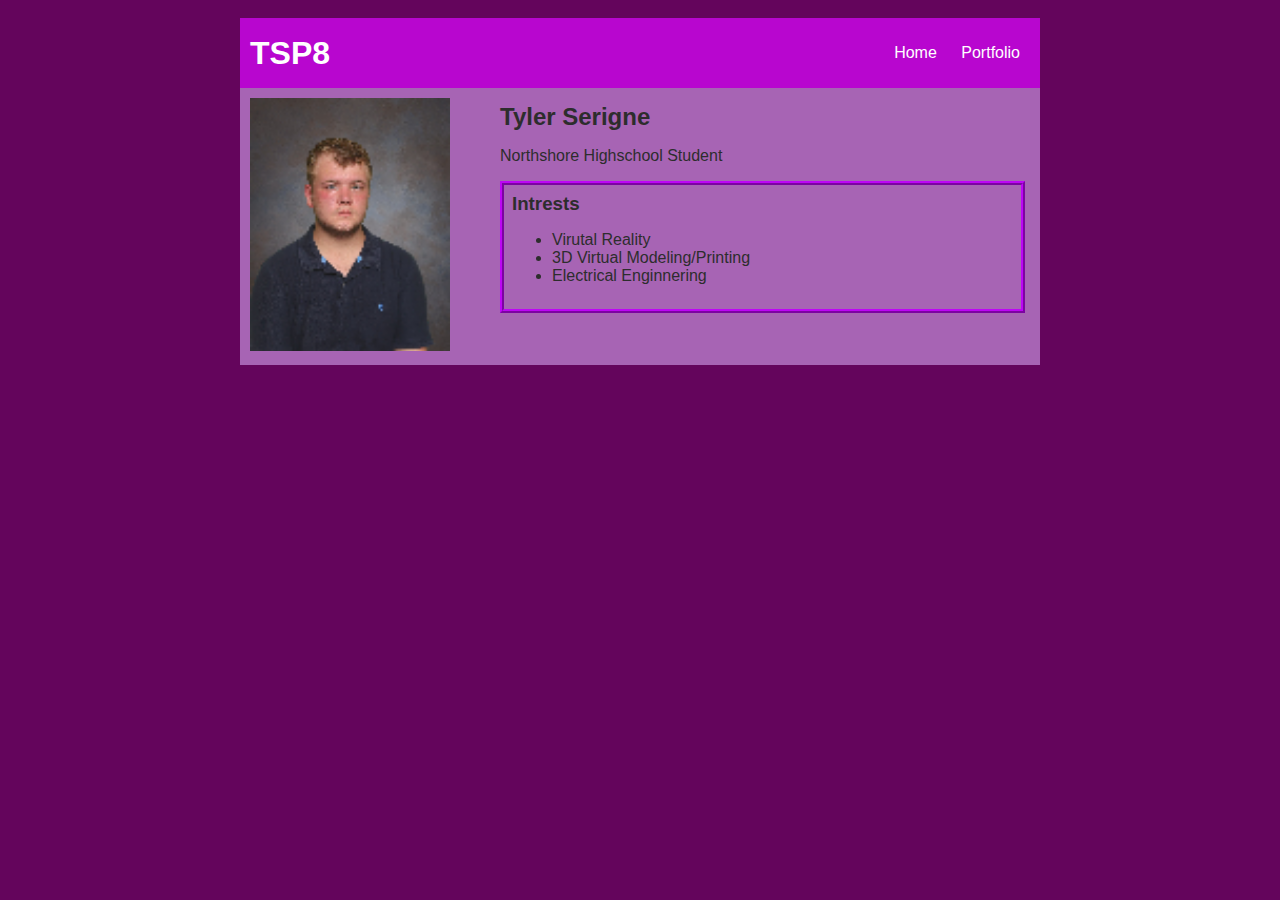
<file: index.html>
<!DOCTYPE HTML>
<html>
    <head>
<!--Page Name-->
       <title>TSP8</title>
    </head>
    <style>
        body {
            background: rgb(100, 5, 92);
            color: rgb(45, 45, 45);
            padding: 10px;
            font-family: arial;
        }
        #all-contents {
            max-width: 800px;
            margin: auto;
        }
    
        /* navigation menu */
        nav {
            background: rgb(184, 6, 207);
            margin: 0 auto;
            display: flex;
            padding: 10px;
        }
        h1 {
            display: flex;
            align-items: center;
            color: rgb(255, 255, 255);
            flex: 1;
            margin: 0;
        }
        #nav-ul {
            list-style-image: none;
        }
        .nav-li {
            display: inline-block;
            padding: 0 10px;
        }
        a {
            text-decoration: none;
            color: #fff;
        }
    
        /* main container area beneath menu */
        main {
            background: rgb(167, 100, 180);
            display: flex;
        }
        .sidebar {
            margin-right: 25px;
            padding: 10px;
        }
        .sidebar-img {
            width: 200px;
        }
        .content {
            flex: 1;
            padding: 15px;
        }
        #interests {
            border: 4px rgb(189, 6, 245) ridge;
            padding: 8px;
        }
        h2, h3 {
            margin: 0px;
        }
    </style>
    
    <body>
<!-- Content -->
        <div id="all-contents">
            

            <nav>
                <h1>TSP8</h1>
                <ul id="nav-ul" >
                    <li class="nav-li">
                        <a href="index.html"> Home </a>
                    </li>
                    <li class="nav-li">
                        <a href="portfolio.html"> Portfolio </a>
                    </li>
                </ul>

            </nav>
            <main>

                <!--Sidebar-->
                <div class = "sidebar">
                    <img class="sidebar-img" src= "images/PictureServlet.png">
                    

                </div>
                <!--Content Section-->
                <div class="content">
                    <h2>Tyler Serigne</h2>
                    <p>Northshore Highschool Student</p>
                        <!--Interests-->
                        <div id="interests">
                            <h3>Intrests</h3>
                            <ul>
                                <li>Virutal Reality</li>
                                <li>3D Virtual Modeling/Printing</li>
                                <li>Electrical Enginnering</li>
                            </ul>
                        </div>
                </div>

            

            </main>
        </div>
    </body>
</html>
</file>
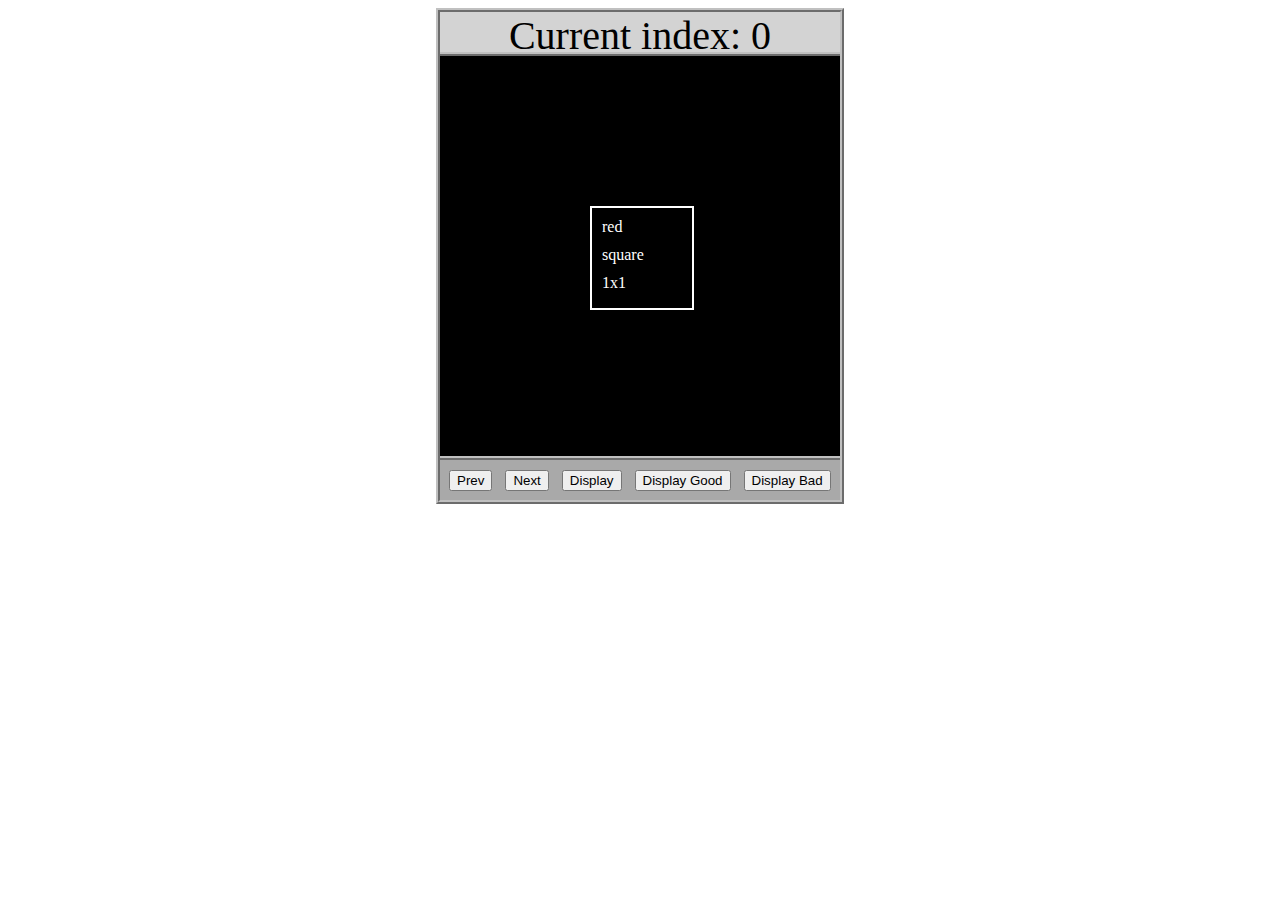
<file: asd-projects/data-shapes/index.html>
<!DOCTYPE html>
<html>
  <head>
    <meta charset="utf-8" />
    <meta name="viewport" content="width=device-width" />
    <title>Data Shapes</title>
    <link rel="stylesheet" href="index.css" />
    <script src="https://code.jquery.com/jquery-3.1.0.js"></script>
    <script src="index.js"></script>
  </head>
  <body>
    <div id="board">
      <div id="info-bar">Current index: 0</div>
      <div id="shape-container">
        <div id="shape"></div>
      </div>
      <div id="button-box">
        <button id="cycle-left">Prev</button>
        <button id="cycle-right">Next</button>
        <button id="execute1">Display</button>
        <button id="execute2">Display Good</button>
        <button id="execute3">Display Bad</button>
      </div>
    </div>
  </body>
</html>
</file>
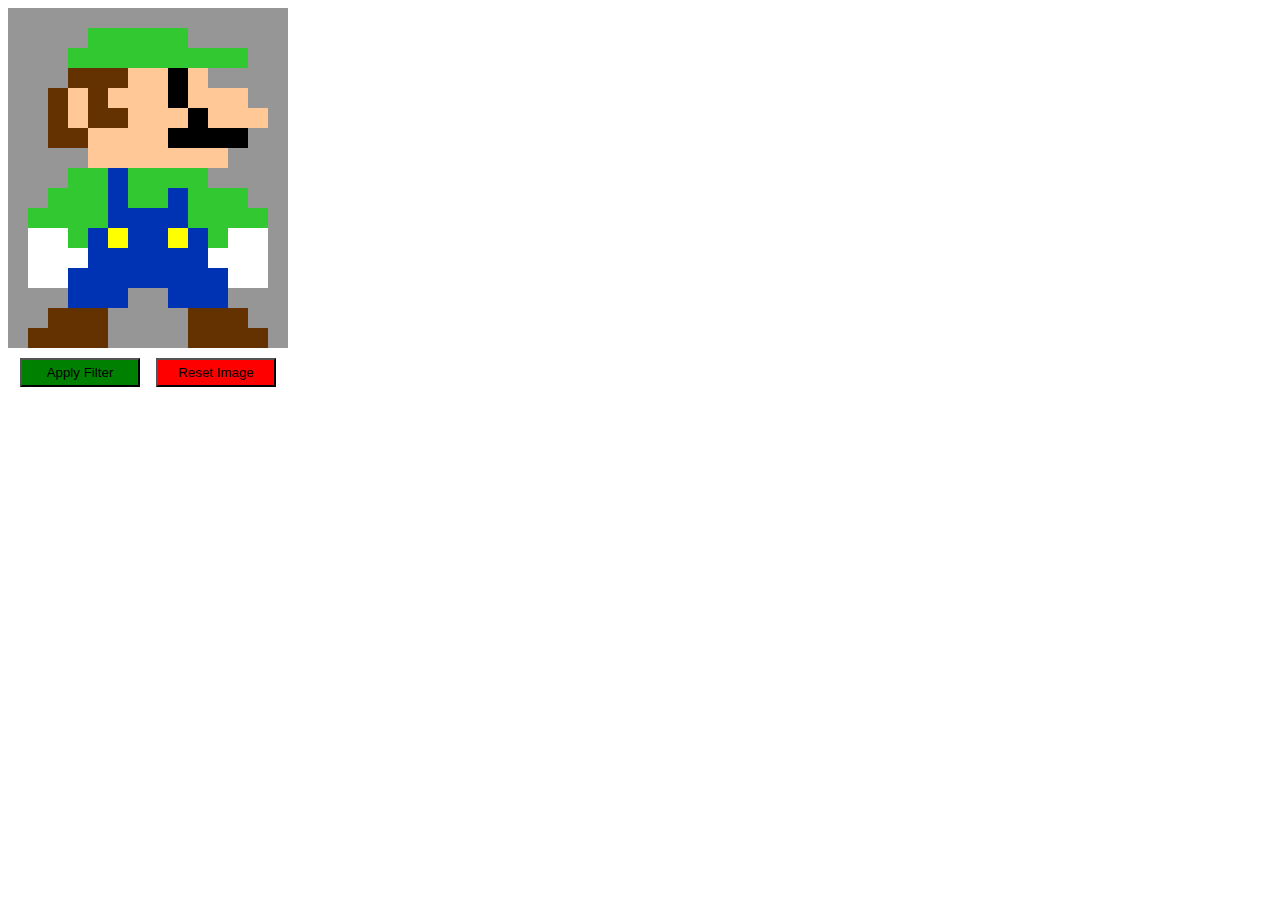
<file: asd-projects/image-filtering/index.html>
<!DOCTYPE html>
<html>
  <head>
    <script src="https://code.jquery.com/jquery-3.1.0.js"></script>
    <meta charset="utf-8" />
    <meta name="viewport" content="width=device-width" />
    <link rel="stylesheet" href="index.css" />
    <script src="image.js"></script>
    <script src="index.js"></script>
    <title>Image Filtering</title>
  </head>
  <body>
    <div id="display"></div>
    <div id="button-box">
      <button id="apply">Apply Filter</button>
      <button id="reset">Reset Image</button>
    </div>
  </body>
</html>
</file>
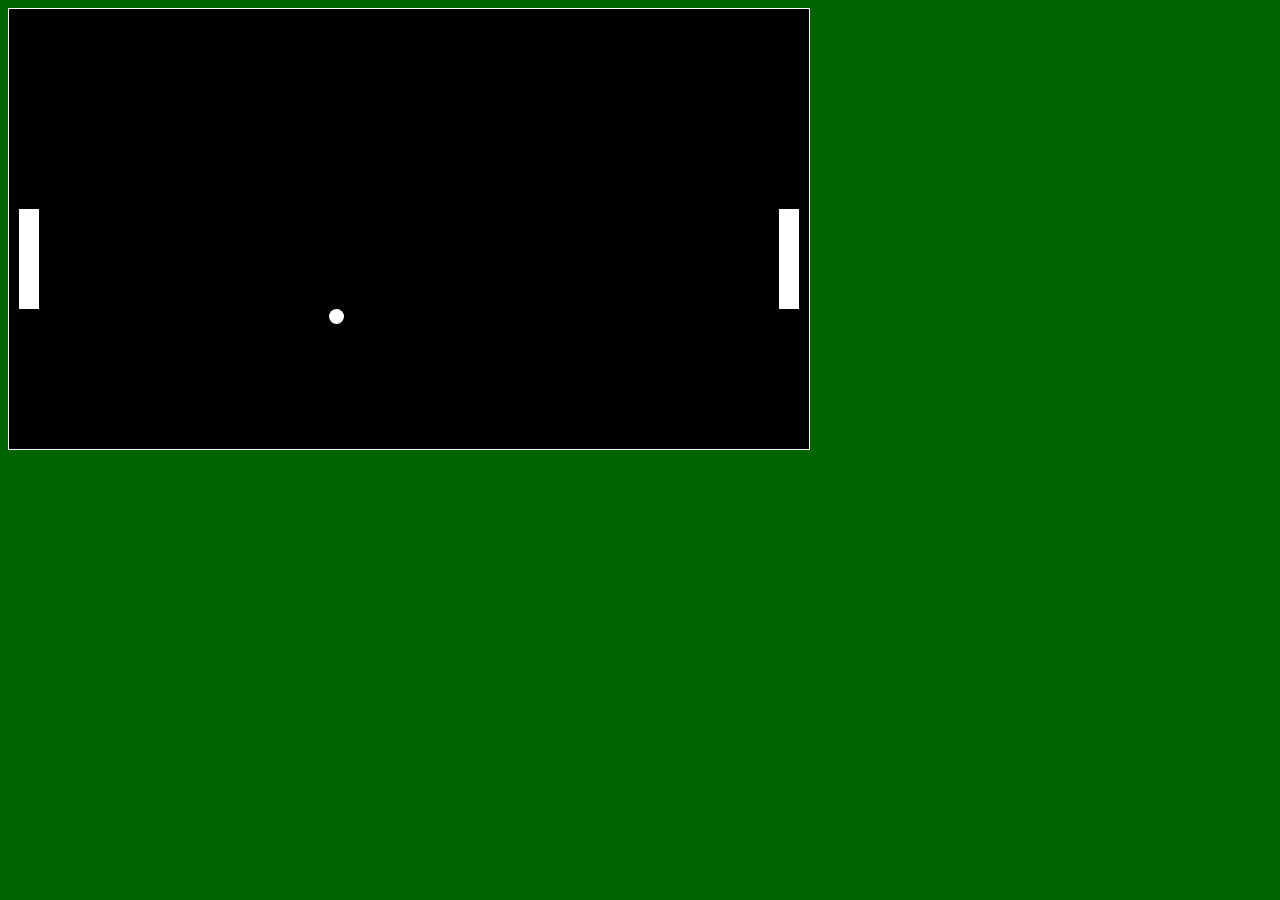
<file: asd-projects/pong/index.html>
<!DOCTYPE html>
<html>
  <head>
    <title>Title</title>
    <!-- Load CSS files -->
    <link rel="stylesheet" type="text/css" href="index.css">
    
    <!-- Load JavaScript files -->
    <script src="jquery.min.js"></script>
    <script src="index.js"></script>
  </head>
  
  <body>
    <div id='board'>
      <div id='paddleLeft'></div>
      <div id='paddleRight'></div>
      <div id='ball'></div>

    </div>
  </body>
</html>
</file>
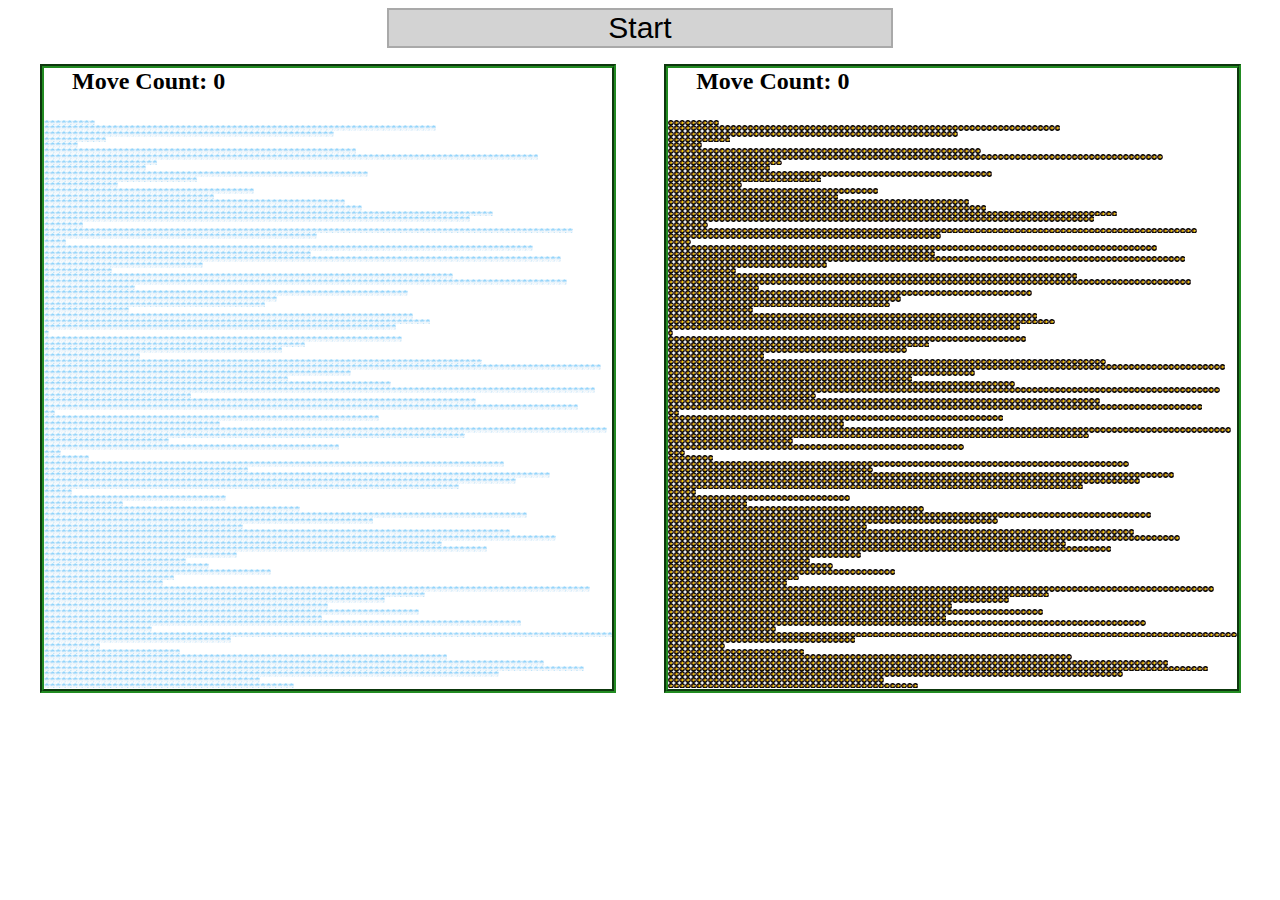
<file: asd-projects/sorting-exercise/index.html>
<!DOCTYPE html>
<html>
<head>
    <script src="https://code.jquery.com/jquery-3.1.0.js"></script>    
    <meta charset="utf-8">
    <meta name="viewport" content="width=device-width">
    <link rel="stylesheet" href="index.css">
    <script src="setup.js"></script>
    <script src="index.js"></script>
    <script src="run.js"></script>
    <title>Sorting</title>
</head>
<body>
    <div id="fullContainer">
        <div id="buttonContainer">
          <button id="goButton">Start</button>
        </div>
        <div id="sortContainer">
            <div class="subContainer" id="bubbleArea">
                <h2 id="bubbleCounter">Move Count: 0</h2>
                <div id="displayBubble">

                </div>
            </div>

            <div class="subContainer" id="quickArea">
                <h2 id="quickCounter">Move Count: 0</h2>
                <div id="displayQuick">

                </div>
            </div>
        </div>
    </div>
</body>
</html>
</file>
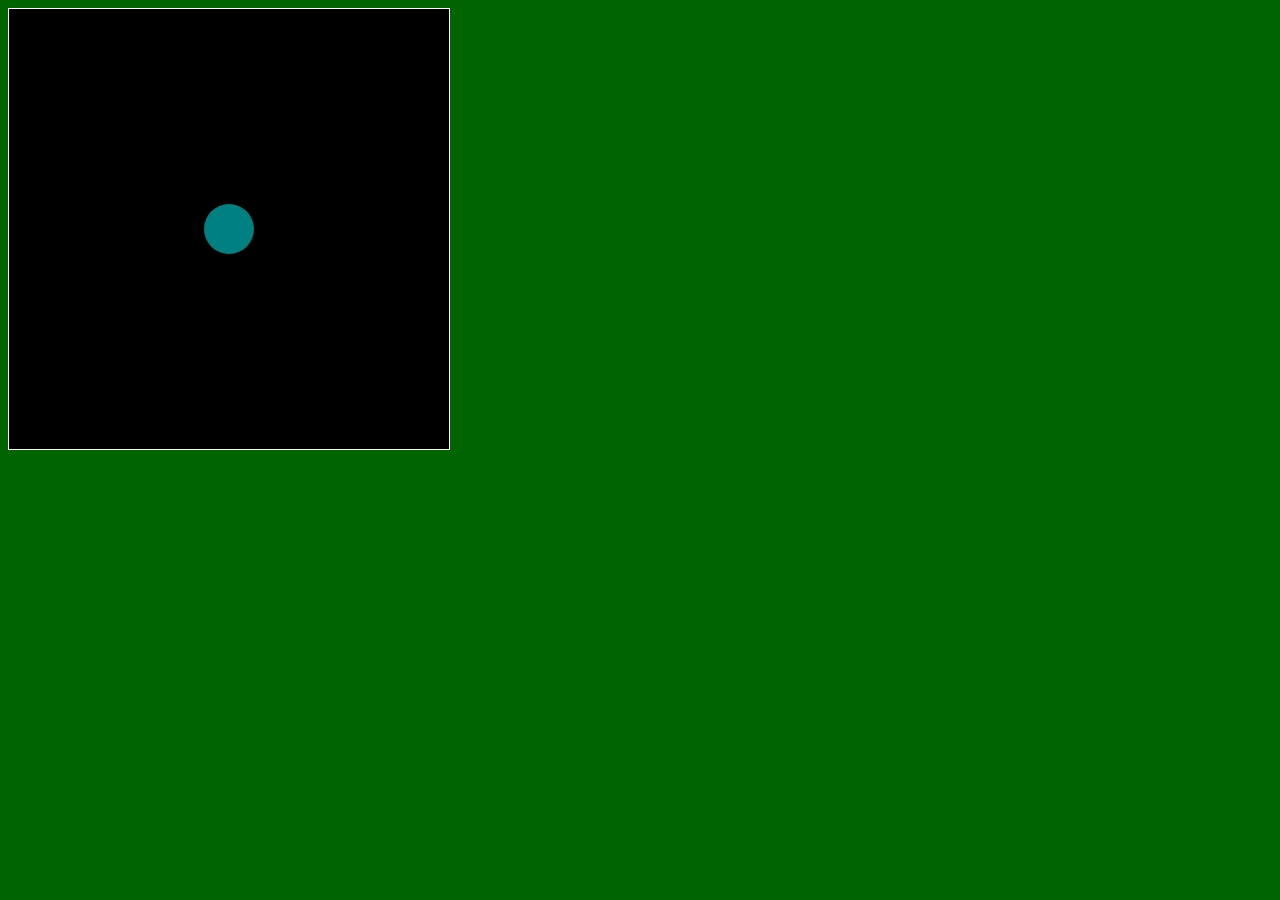
<file: asd-projects/walker/index.html>
<!DOCTYPE html>
<html>
  <head>
    <title>Title</title>
    <!-- Load CSS files -->
    <link rel="stylesheet" type="text/css" href="index.css">
    
    <!-- Load JavaScript files -->
    <script src="jquery.min.js"></script>
    <script src="index.js"></script>
  </head>
  
  <body>
    <div id='board'>
      <div id='walker'></div>
      <div id='walker2'></div>
    </div>
  </body>
</html>
</file>
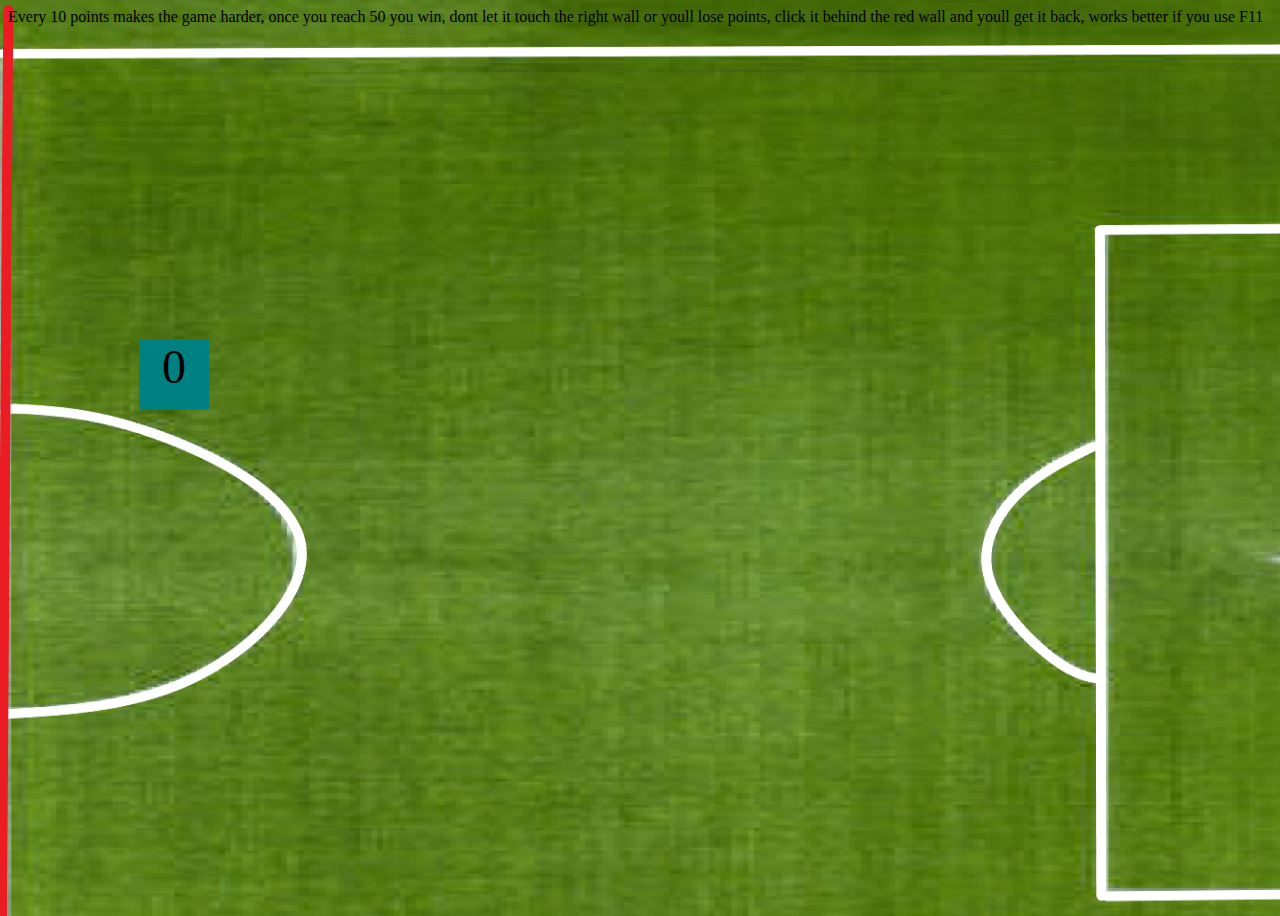
<file: projects/bouncing-box/index.html>
<!DOCTYPE html>
<html>
<head>
	
	<meta charset="utf-8">
	<title>Tyler's Box</title>
	<script src="jquery.min.js"></script>
	<style>
		.box {
			width: 70px;
			height: 70px;
			background-color: teal;
			font-size: 300%;
			text-align: center;
			display: block;
			position: absolute;
			top: 100px;
			left: 0px;  /* <--- Change me! */
		}
		.board{

			background-image: url("images/sock court 6.png");
 			background-color: #cccccc;

			height: 100vh;
		}
	</style>
	<!-- 	<script src="//cdnjs.cloudflare.com/ajax/libs/jquery/2.1.1/jquery.min.js"></script> -->

</head>
<body class="board">
	<!-- HTML for the box -->

	<div class="box">?</div>

	<script>
		(function(){
			'use strict'
			/* global jQuery */

			//////////////////////////////////////////////////////////////////
			/////////////////// SETUP DO NOT DELETE //////////////////////////
			//////////////////////////////////////////////////////////////////
			
			var box = jQuery('.box');	// reference to the HTML .box element
			var board = jQuery('.board');	// reference to the HTML .board element
			var boardWidth = board.width();	// the maximum X-Coordinate of the screen

			// Every 50 milliseconds, call the update Function (see below)
			setInterval(update, 5);
			
			// Every time the box is clicked, call the handleBoxClick Function (see below)
			box.on('click', handleBoxClick);

			// moves the Box to a new position on the screen along the X-Axis
			function moveBoxTo(newPositionX,newPositionY) {
				box.css('left', newPositionX);
				box.css('top', newPositionY);
				
			}

			// changes the text displayed on the Box
			function changeBoxText(newText) {
				box.text(newText);
			}

			

			//////////////////////////////////////////////////////////////////
			/////////////////// YOUR CODE BELOW HERE /////////////////////////
			//////////////////////////////////////////////////////////////////
			
			// TODO 2 - Variable declarations 
			
            var positionX = 0;
			var positionY = 200;
			var boxText = 0;
			var speedX = 1;
			var speedY = 1;
			var level1 = 10;
			var level2 = 20;
			var level3 = 30;
			var level4 = 40;
			var level5 = 50;
			var text = coconut;

			/* 
			This Function will be called 20 times/second. Each time it is called,
			it should move the Box to a new location. If the box drifts off the screen
			turn it around! 
			*/
			function update() {
				
				moveBoxTo(positionX,positionY);
				positionX = positionX + speedX;
				positionY = positionY + speedY;
				box.text(boxText)
				if (positionX > 1825) {positionY - 100;}

				if (positionY < 0) {speedY = 2;}
				if (positionY > 895) {speedY = -2;}

				if (positionX > 1825) {speedX = -20;}
				if (positionX < 0) {speedX = 0.25;}
				if (positionX > 1820) {boxText = boxText - 1;}
				//Level Conditions
				if (boxText >= level1) {speedX + level1};
				if (boxText >= level2) {speedX + level2};
				if (boxText >= level3) {speedX + level3};
				if (boxText >= level4) {speedX + level4};
				if (boxText > level5) { boxText = "Winner"};

			};

			/* 
			This Function will be called each time the box is clicked. Each time it is called,
			it should increase the points total, increase the speed, and move the box to
			the left side of the screen.
			*/
						function handleBoxClick() {
				boxText = boxText + 1;
				speedX = speedX + 0.2;
				if (positionX > 1600) {positionX = 100;}
				if (positionY > 450) {speedY = -1;}
				if (positionY < 450) {speedY = 1;}
			};
		})();
		
	</script>

Every 10 points makes the game harder, once you reach 50 you win, dont let it touch the right wall or youll lose points, click it behind the red wall and youll get it back, works better if you use F11
</body>
</html>

</html>
</file>
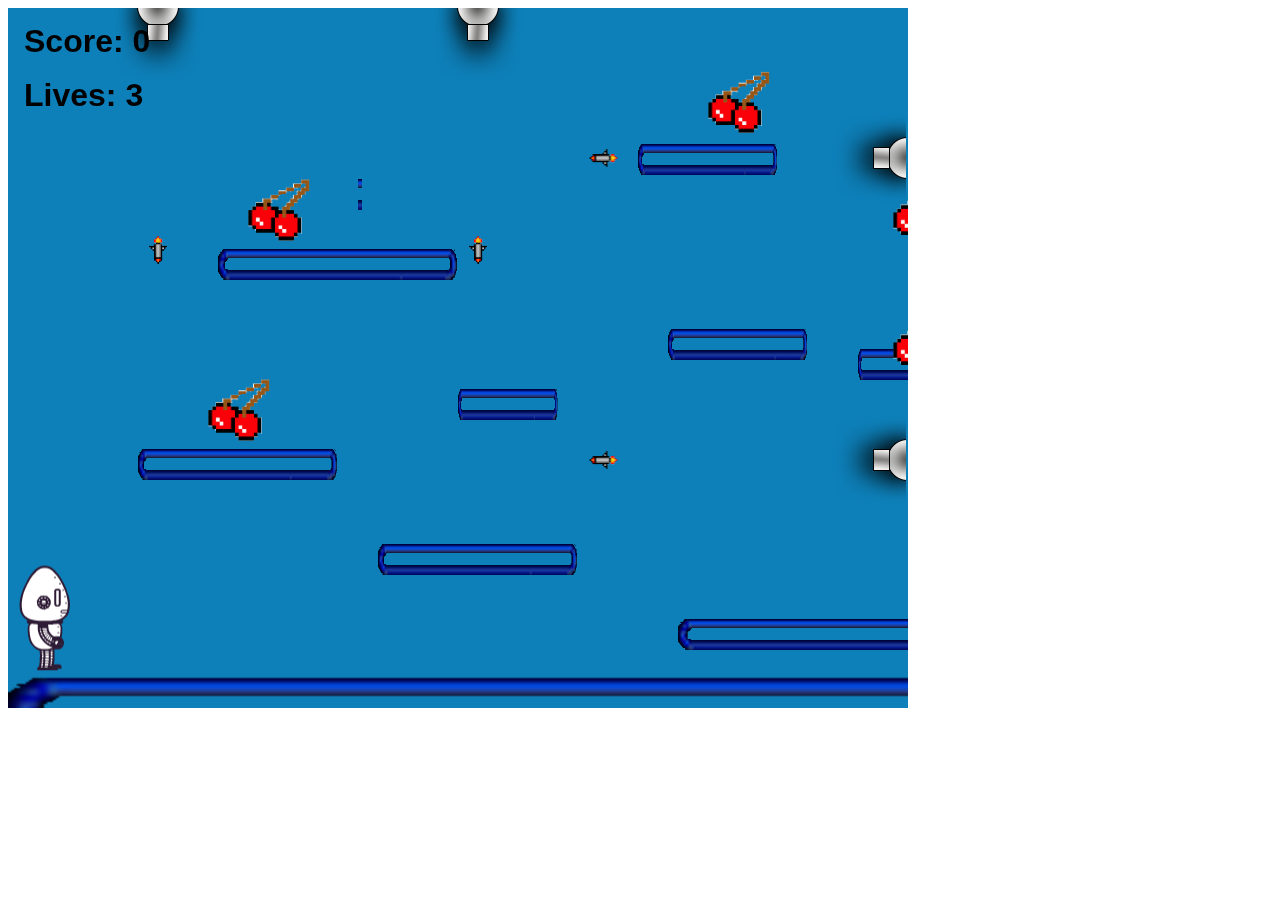
<file: projects/platformer/index.html>
<!DOCTYPE html>
<html>
    <head>
        <title>Platformer</title>
        <script src="lib/jquery.min.js"></script>
        <script src="lib/phaser.min.js"></script>
        <script src="js/factory/game.js"></script>
        <script src="js/factory/preload.js"></script>
        <script src="js/factory/platform.js"></script>
        <script src="js/factory/collectable.js"></script>
        <script src="js/factory/cannon.js"></script>
        <script src="js/factory/player.js"></script>
        <script src="js/controller/player-manager.js"></script>
        <script src="js/init/platform.js"></script>
        <script src="js/init/collectable.js"></script>
        <script src="js/init/cannon.js"></script>
        <script src="js/init/player.js"></script>
    </head>
    <body>
        <script src="js/index.js"></script>
    </body>
</html>
</file>
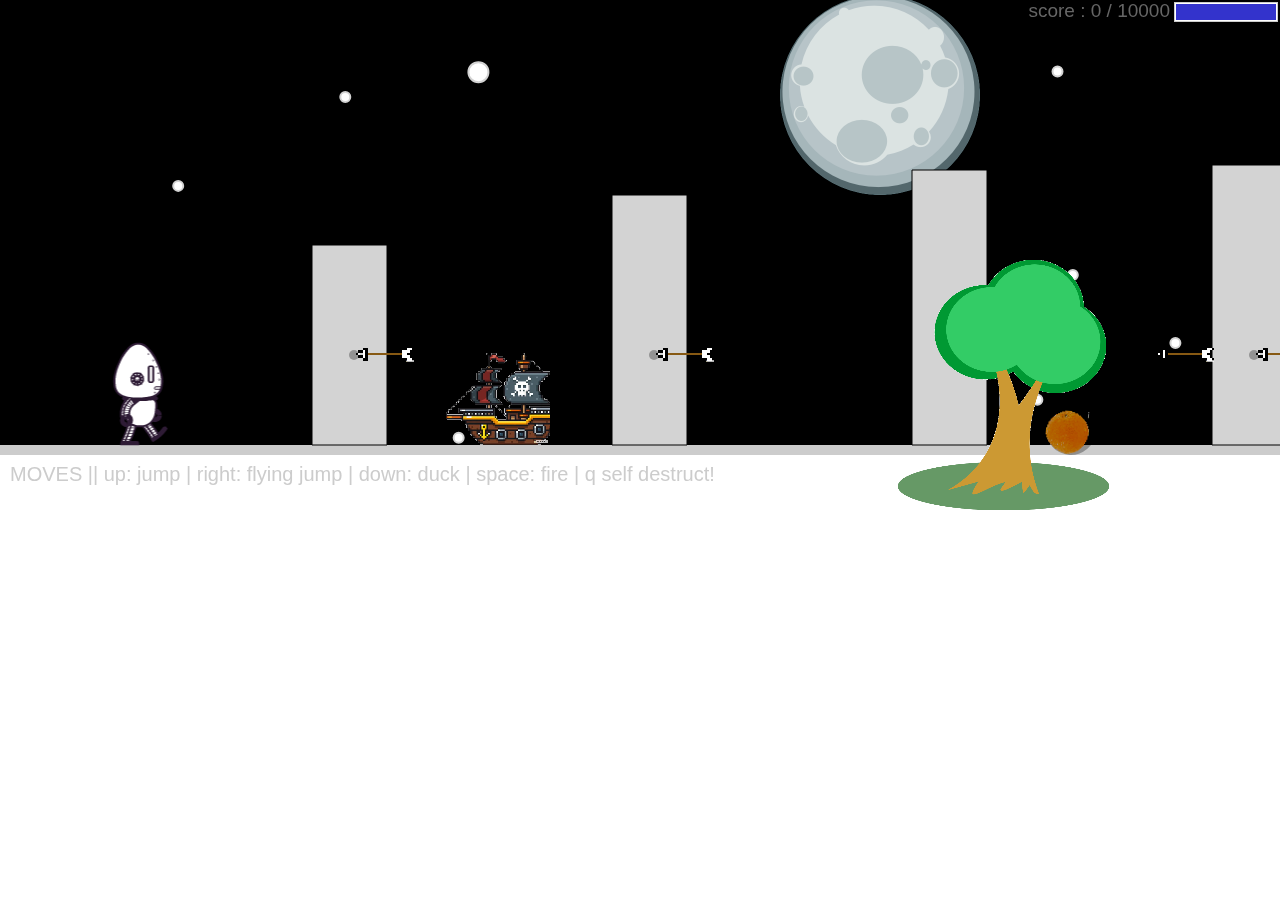
<file: projects/runtime/index.html>
<!doctype html>
<html>
    <head>
        <meta charset="utf-8">

        <title>I'm a title!</title>
        <meta name="description" content="Operation Spark Motion Poem">
        <meta name="author" content="operationspark.org">
        <meta name="viewport" content="width=device-width, initial-scale=1.0">
        
        <link href="css/bootstrap.min.css" rel="stylesheet" media="screen">
        <link href="css/style.css" rel="stylesheet">

        <!-- all core CreateJS and 3rd party libraries are listed here: -->
        <script src="bower_components/lodash/lodash.min.js"></script>
        <script src="bower_components/bluebird/js/browser/bluebird.min.js"></script>
        <script src="js/lib/proton-1.0.0.min.js"></script>
        <script src="bower_components/easeljs/lib/easeljs-0.8.2.min.js"></script>
        <script src="bower_components/PreloadJS/lib/preloadjs-0.6.2.min.js"></script>
        <script src="bower_components/TweenJS/lib/tweenjs.min.js"></script>
        <script src="bower_components/SoundJS/lib/soundjs-0.6.2.min.js"></script>
        <script src="bower_components/opspark-draw/draw.js"></script>
        <script src="bower_components/racket/racket.js"></script>

        <!-- our app javascript code -->
        <script src="js/util/load.js"></script>
        <script src="js/util/spin.min.js"></script>
        <script src="js/util/point.js"></script>
        <script src="js/spritesheet.js"></script>
        <script src="js/world/rules.js"></script>
        <script src="js/particle/particleManager.js"></script>
        <script src="js/orb/orbManager.js"></script>
        <script src="js/projectile/projectileManager.js"></script>
        <script src="js/view/pacifier.js"></script>
        <script src="js/view/background.js"></script>
        <script src="js/view/ground.js"></script>
        <script src="js/view/hud.js"></script>
        <script src="js/player/halle.js"></script>
        <script src="js/player/playerManager.js"></script>
        <script src="js/opspark.js"></script>
        <script src="js/game.js"></script>
        <script src="js/init.js"></script>
        <script src="js/level01.js"></script>
        
        <!--Load Additional Scripts Here-->

    </head>
    <body>
        <div id="main">
            <canvas id="canvas" width="500" height="500"></canvas>
        </div>
        <script id="index">
            (function(){
                'use strict';
                background(window);
                level01(window);
                init(window);
            })();
        </script>
    </body>
</html>
</file>
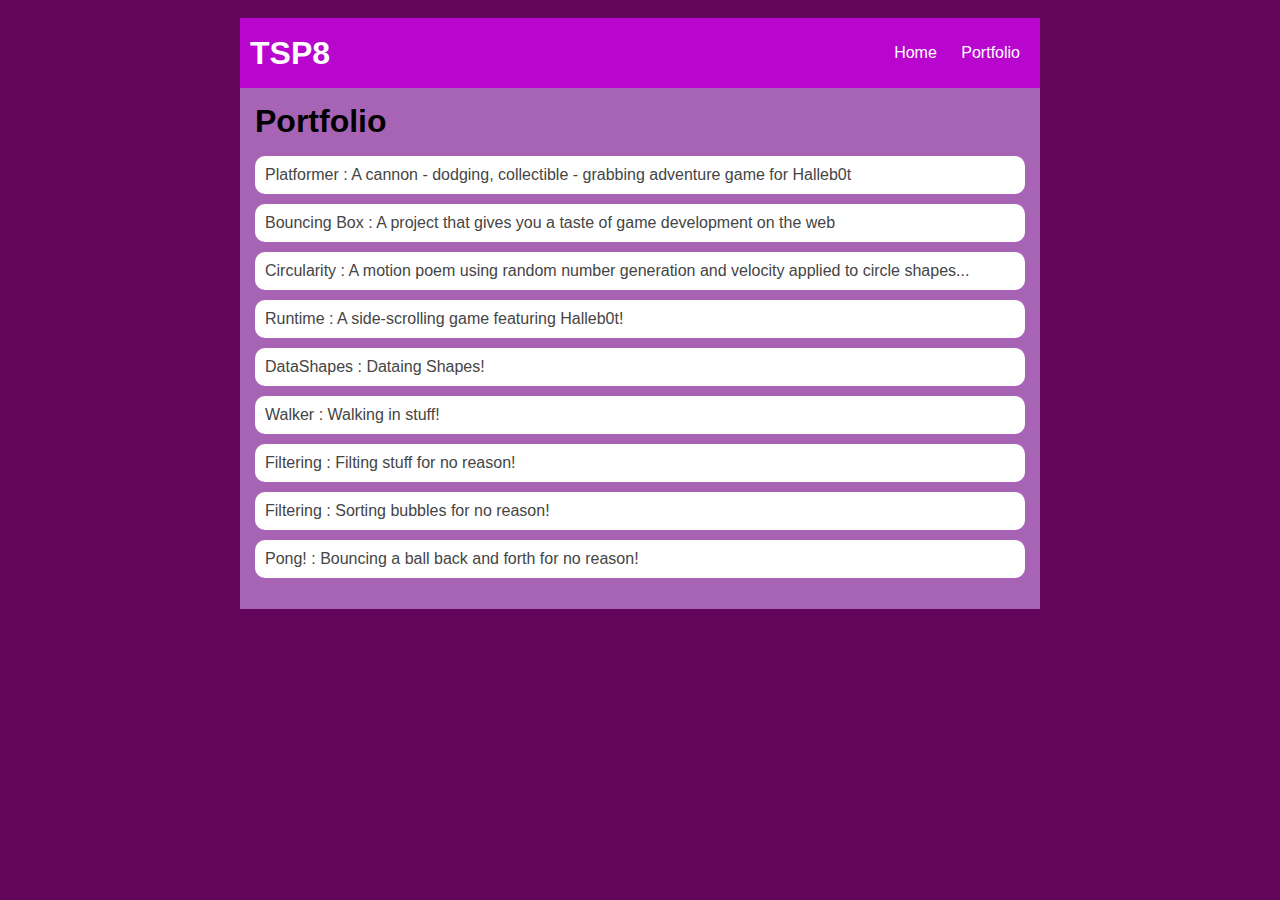
<file: portfolio.html>
<!DOCTYPE HTML>
<html>
    <head>
    </head>
    
    <style type="text/css">
          body {
            background: rgb(100, 5, 92);
            color: rgb(45, 45, 45);
            padding: 10px;
            font-family: arial;
        }
        #all-contents {
            max-width: 800px;
            margin: auto;
        }
    
        /* navigation menu */
        nav {
            background: rgb(184, 6, 207);
            margin: 0 auto;
            display: flex;
            padding: 10px;
        }
        h1 {
            display: flex;
            align-items: center;
            color: rgb(255, 255, 255);
            flex: 1;
            margin: 0;
        }
        #nav-ul {
            list-style-image: none;
        }
        .nav-li {
            display: inline-block;
            padding: 0 10px;
        }
        a {
            text-decoration: none;
            color: #fff;
        }
    
        /* main container area beneath menu */
        main {
            background: rgb(167, 100, 180);
            display: flex;
        }
        .sidebar {
            margin-right: 25px;
            padding: 10px;
        }
        .sidebar-img {
            width: 200px;
        }
        .content {
            flex: 1;
            padding: 15px;
        }
        #interests {
            border: 4px rgb(189, 6, 245) ridge;
            padding: 8px;
        }
        h2, h3 {
            margin: 0px;
        }
                  /* portfolio styles */
                  .content h1 {
                color: black;
            }
            
            #portfolio {
                list-style-type: none;
                padding-left: 0;
            }
            
            #portfolio li {
                background: #fff;
                padding: 10px;
                border-radius: 10px;
                margin-bottom: 10px;
            }
            
            #portfolio li:hover {
                background: #eee;
            } 
            
            #portfolio a {
                text-decoration: none;
                color: #454545;
            }
        
    </style>

        <title>TSP8</title>
    <body>
      <div id="all-contents">
        <nav>
            <h1>TSP8</h1>
            <ul id="nav-ul">
                <li class="nav-li">
                  <a class="nav-a" href="index.html">Home</a>
                </li>
                <li class="nav-li">
                  <a class="nav-a" href="portfolio.html">Portfolio</a>
                </li>
            </ul>
        </nav>
            <main>
                <div class="content">
                    <h1>Portfolio</h1>
                    <ul id="portfolio">
                        <li><a href="projects/platformer/">Platformer : A cannon - dodging, collectible - grabbing adventure game for Halleb0t</a></li>
                        <li><a href="projects/bouncing-box/">Bouncing Box : A project that gives you a taste of game development on the web </a></li>
                        <li><a href="projects/circularity/">Circularity : A motion poem using random number generation and velocity applied to circle shapes...</a></li>
                        <li><a href="projects/runtime">Runtime : A side-scrolling game featuring Halleb0t!</a></li>
                        <li><a href="asd-projects/data-shapes/">DataShapes : Dataing Shapes!</a></li>
                        <li><a href="asd-projects/walker/">Walker : Walking in stuff!</a></li>
                        <li><a href="asd-projects/image-filtering/">Filtering : Filting stuff for no reason!</a></li>    
                        <li><a href="asd-projects/sorting-exercise/">Filtering : Sorting bubbles for no reason!</a></li>
                        <li><a href="asd-projects/pong/">Pong! : Bouncing a ball back and forth for no reason!</a></li>    
                    </ul>
            </main>
      </div>
    </body> 
</html>
</file>
<file: asd-projects/data-shapes/index.css>
#board {
  width: 400px;
  margin: auto;
  border: silver ridge 4px;
}

#info-bar {
  width: 400px;
  height: 40px;
  background: lightgray;
  font-size: 40px;
  text-align: center;
}

#shape-container {
  width: 400px;
  height: 400px;
  background: black;
  border-top: silver ridge 4px;
  border-bottom: silver ridge 4px;
}

#button-box {
  width: 400px;
  height: 40px;
  background: darkgray;
}

#shape {
  color: white;
  width: 100px;
  height: 100px;
  position: relative;
  top: 150px;
  left: 150px;
  border: white solid 2px;
  display: block;
}

button {
  width: auto;
  height: auto;
  margin: auto;
  margin-top: 10px;
  margin-left: 9px;
}

p {
  margin: 10px;
}
</file>
<file: asd-projects/image-filtering/index.css>
.square {
  width: 20px;
  height: 20px;
  position: absolute;
}

body > div {
  position: relative;
}

#button-box {
  position: relative;
  top: 350px;
}

button {
  width: 120px;
  padding: 5px;
  margin-left: 12px;
}

#apply {
  background: green;
}

#reset {
  background: red;
}
</file>
<file: asd-projects/pong/index.css>
body {
  background-color: darkgreen;
}

#board {
  width: 800px;
  height: 440px;
  border: 1px solid white;
  background-color: black;
  position: relative;
}


#paddleLeft {
  background-color: white;
  width: 20px;
  height: 100px;
  position: absolute;
  left: 10px;
  top: 190px;
  
  
}

#paddleRight {
  background-color: white;
  width: 20px;
  height: 100px;
  position: absolute;
  left: 860px;
  top: 190px;
  
  
}

#ball {
  background-color: white;
  width: 15px;
  height: 15px;
  position: absolute;
  border-radius: 20px;
}

#score {
  background-color: white;
  width: 15px;
  height: 15px;
  position: absolute;
  border-radius: 20px;
}
</file>
<file: asd-projects/sorting-exercise/index.css>
#fullContainer {
    width:100%;
}
#buttonContainer {
    margin:auto;
    width: 40%;
}
#goButton {
    margin: auto;
    width: 100%;
    border: 2px darkgray double;
    background: lightgray;
    font-size: 30px;
}
#sortContainer {
    display: table;
    margin: 0 auto;
    width: 100%;
}
.subContainer {
    display: inline-block;
    width:45%;
    border: 4px forestgreen groove;
    margin-top: 1.25%;
}
#bubbleArea {
    margin-left: 2.5%;
}
#quickArea {
    margin-left: 3.75%;
}
.subContainer > h2 {
    margin-left: 5%;
    height: 32px;
    margin-top: 0;
}
.sortElement {
    background-position: center;
    background-repeat: repeat-x;
    position: absolute;
    left: 0px;
    margin: 0;
    padding: 0;
}
.subContainer > div {
    position: relative;
}
.bubbleElement {
    background: url('img/bubble.png');
    /*border: 2px aqua ridge;*/
}
.quickElement {
    background: url('img/quick.png');
    /*border: 2px firebrick ridge;*/
}
</file>
<file: asd-projects/walker/index.css>
body {
  background-color: darkgreen;
}

#board {
  width: 440px;
  height: 440px;
  border: 1px solid white;
  background-color: black;
  position: relative;
}

#walker {
  background-color: teal;
  border-radius: 50px;
  width: 50px;
  height: 50px;
  position: absolute;
/*   left: 100px; */  /* Uncomment if you want to set a "starting" position */
/*   top: 100px;  */  /* Uncomment if you want to set a "starting" position */
}
</file>
<file: projects/runtime/css/style.css>
body, html {
    width: 100%;
    height: 100%;
    margin: 0;
    padding: 0;
    overflow: hidden;
    -moz-user-select: none;
    -webkit-user-select: none;
    -ms-user-select: none;
}
canvas {
    -moz-user-select: none;
    -webkit-user-select: none;
    -ms-user-select: none;
    position:absolute;
}
</file>
